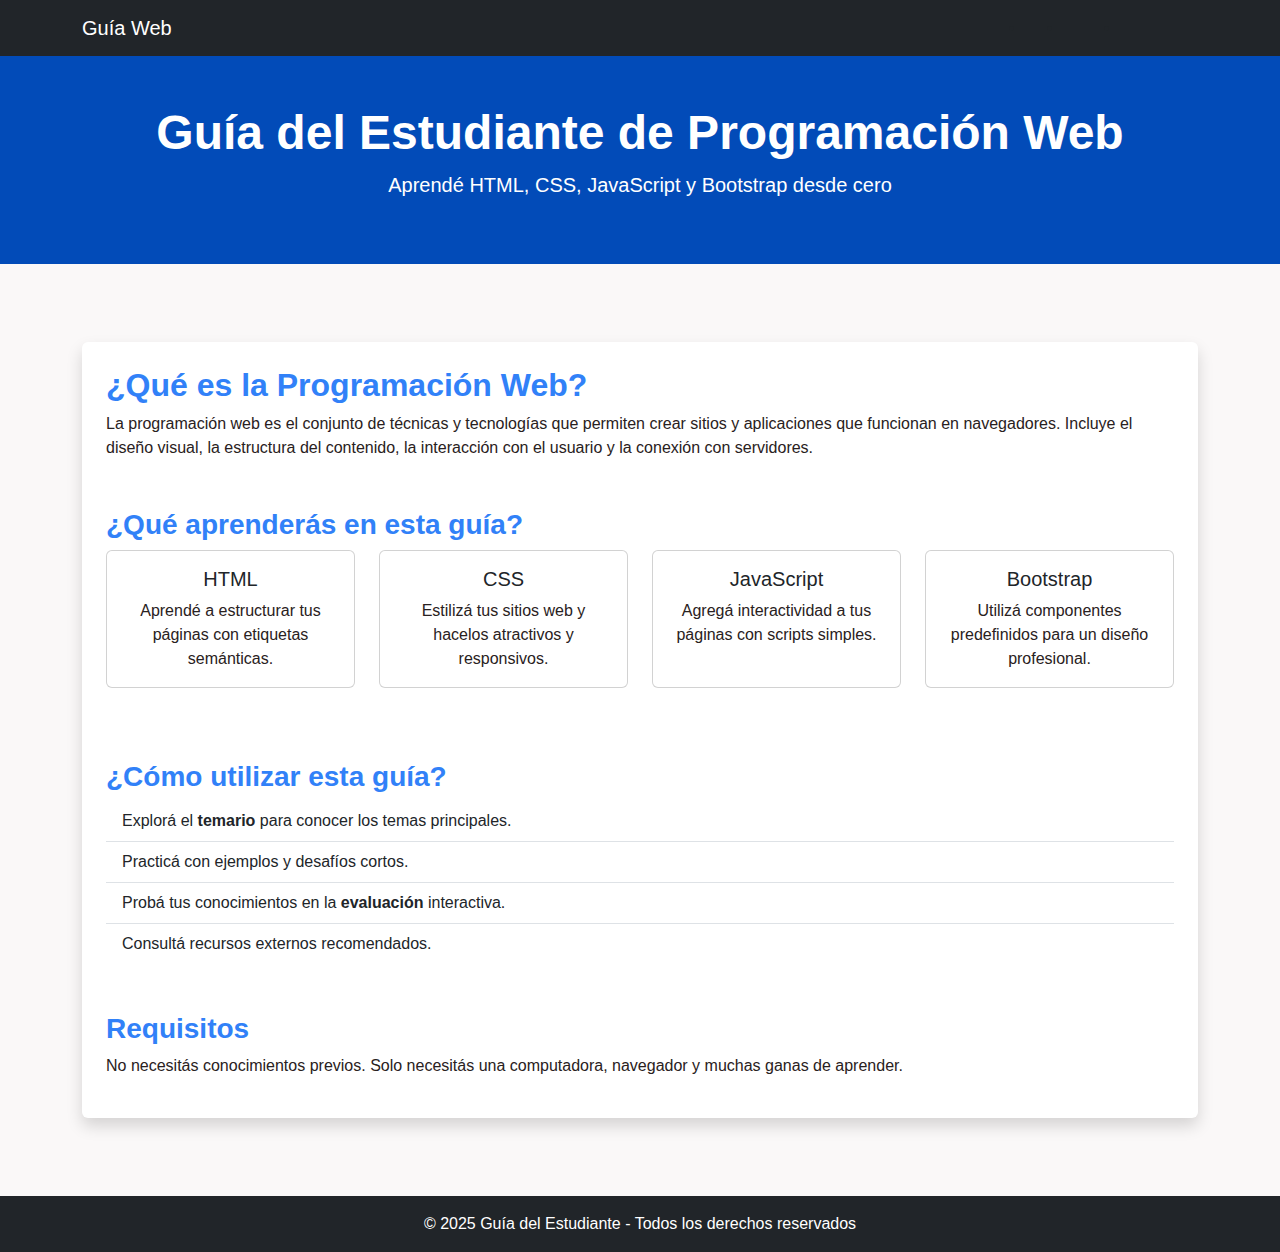
<file: index.html>
<!DOCTYPE html>
<html lang="es">
<head>
  <meta charset="UTF-8">
  <meta name="viewport" content="width=device-width, initial-scale=1.0">
  <title>Guía del Estudiante - Inicio</title>
  <link href="https://cdn.jsdelivr.net/npm/bootstrap@5.1.0/dist/css/bootstrap.min.css" rel="stylesheet"> 
  <link href="assets/css/index.css" rel="stylesheet">
</head>
<body class="d-flex flex-column min-vh-100"> 
  <!-- Barra de navegación con sus respectivos links para los demás archivos -->
  <nav class="navbar navbar-expand-lg navbar-dark bg-dark">
    <div class="container">
      <a class="navbar-brand" href="#">Guía Web</a>
      <button class="navbar-toggler" type="button" data-bs-toggle="collapse" data-bs-target="#navbarNav">
        <span class="navbar-toggler-icon"></span>
      </button>
      <div class="collapse navbar-collapse" id="navbarNav">
        <ul 
          class="navbar-nav ms-auto">
        </ul>
        <li class="nav-item"><a class="nav-link active" href="index.html">Inicio</a></li>
        <li class="nav-item"><a class="nav-link" href="temario.html">Temario</a></li>
        <li class="nav-item"><a class="nav-link" href="evaluacion.html">Evaluación</a></li>
      </div>
    </div>  
  </nav>
  <!-- Header de la página, usando bootstrap y flex para ordenar todo -->
  <header class="text-white text-center py-5">
    <div class="container">
      <h1 class="display-5">Guía del Estudiante de Programación Web</h1>
      <p class="lead">Aprendé HTML, CSS, JavaScript y Bootstrap desde cero</p>
    </div>
  </header>
  <!-- Sección principal de la página,  -->
  <main class="container my-5">
    <article class="bg-white shadow rounded p-4">
      <section class="mb-5">
        <h2>¿Qué es la Programación Web?</h2>
        <p>La programación web es el conjunto de técnicas y tecnologías que permiten crear sitios y aplicaciones que funcionan en navegadores. Incluye el diseño visual, la estructura del contenido, la interacción con el usuario y la conexión con servidores.</p>
      </section>
      <section class="mb-5">
        <h3>¿Qué aprenderás en esta guía?</h3>
        <div class="row text-center">
          <div class="col-md-3 mb-4">
            <div class="card h-100">
              <div class="card-body">
                <h5 class="card-title">HTML</h5>
                <p class="card-text">Aprendé a estructurar tus páginas con etiquetas semánticas.</p>
              </div>
            </div>
          </div>
          <div class="col-md-3 mb-4">
            <div class="card h-100">
              <div class="card-body">
                <h5 class="card-title">CSS</h5>
                <p class="card-text">Estilizá tus sitios web y hacelos atractivos y responsivos.</p>
              </div>
            </div>
          </div>
          <div class="col-md-3 mb-4">
            <div class="card h-100">
              <div class="card-body">
                <h5 class="card-title">JavaScript</h5>
                <p class="card-text">Agregá interactividad a tus páginas con scripts simples.</p>
              </div>
            </div>
          </div>
          <div class="col-md-3 mb-4">
            <div class="card h-100">
              <div class="card-body">
                <h5 class="card-title">Bootstrap</h5>
                <p class="card-text">Utilizá componentes predefinidos para un diseño profesional.</p>
              </div>
            </div>
          </div>
        </div>
      </section>
    <section class="mb-5">
    <h3>¿Cómo utilizar esta guía?</h3>
    <ul class="list-group list-group-flush">
      <li class="list-group-item">Explorá el <strong>temario</strong> para conocer los temas principales.</li>
      <li class="list-group-item">Practicá con ejemplos y desafíos cortos.</li>
      <li class="list-group-item">Probá tus conocimientos en la <strong>evaluación</strong> interactiva.</li>
      <li class="list-group-item">Consultá recursos externos recomendados.</li>
    </ul>
    </section>
  <section>
    <h3>Requisitos</h3>
    <p>No necesitás conocimientos previos. Solo necesitás una computadora, navegador y muchas ganas de aprender.</p>
  </section>
    </article>
</main>
<!-- Sección del footer de la página, con color de fondo igual al del navbar -->
  <footer class="bg-light text-center py-3 mt-auto bg-dark text-white">
    <div class="container">
      <p class="mb-0">&copy; 2025 Guía del Estudiante - Todos los derechos reservados</p>
    </div>
  </footer>
  <script src="https://cdn.jsdelivr.net/npm/bootstrap@5.3.6/dist/js/bootstrap.bundle.min.js"></script>
</body>
</html>
</file>
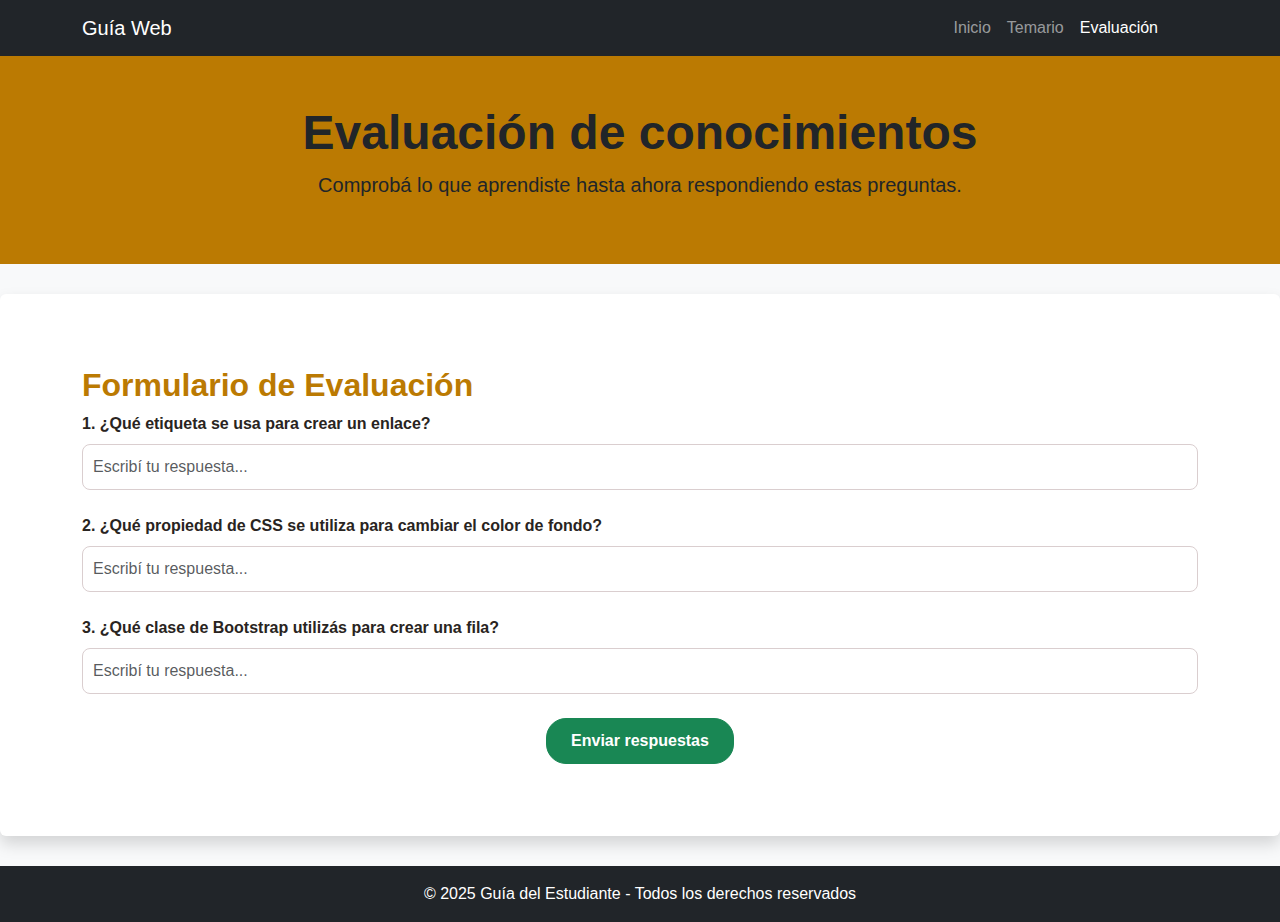
<file: evaluacion.html>
<!DOCTYPE html>
<html lang="es">
<head>
  <meta charset="UTF-8">
  <meta name="viewport" content="width=device-width, initial-scale=1.0"/>
  <title>Guía del Estudiante - Evaluación</title>
  <link href="https://cdn.jsdelivr.net/npm/bootstrap@5.1.0/dist/css/bootstrap.min.css" rel="stylesheet">
  <link href="assets/css/evaluacion.css" rel="stylesheet">
</head>
<body>
  <nav class="navbar navbar-expand-lg navbar-dark bg-dark">
      <!-- Barra de navegación con sus respectivos links para los demás archivos -->
    <div class="container">
      <a class="navbar-brand" href="#">Guía Web</a>
      <button class="navbar-toggler" type="button" data-bs-toggle="collapse" data-bs-target="#navbarNav">
        <span class="navbar-toggler-icon"></span>
      </button>
      <div class="collapse navbar-collapse" id="navbarNav">
        <ul class="navbar-nav ms-auto">
          <li class="nav-item"><a class="nav-link" href="index.html">Inicio</a><li>
          <li class="nav-item"><a class="nav-link" href="temario.html">Temario</a><li>
          <li class="nav-item"><a class="nav-link active" href="evaluacion.html">Evaluación</a><li>
        <ul>
      </div>
    </div>
  </nav>
    <!-- Header de la página, usando bootstrap y flex para ordenar todo -->
    <header class="text-dark text-center py-5">
    <div class="contenedor">
      <h1 class="display-5">Evaluación de conocimientos</h1>
      <p class="lead">Comprobá lo que aprendiste hasta ahora respondiendo estas preguntas.</p>
    </div>
  </header>
  <article class="bg-white shadow rounded p-4">
  <main class="container my-5">
<!-- Sección principal de la página -->
      <h2>Formulario de Evaluación</h2>
      <forms>
        <div class="mb-4">
          <label class="form-label fw-bold">1. ¿Qué etiqueta se usa para crear un enlace?</label>
          <input type="text" class="form-control" placeholder="Escribí tu respuesta...">
        </div>
        <div class="mb-4">
          <label class="form-label fw-bold">2. ¿Qué propiedad de CSS se utiliza para cambiar el color de fondo?</label>
          <input type="text" class="form-control" placeholder="Escribí tu respuesta...">
        </div>
        <div class="mb-4">
          <label class="form-label fw-bold">3. ¿Qué clase de Bootstrap utilizás para crear una fila?</label>
          <input type="text" class="form-control" placeholder="Escribí tu respuesta...">
        </div>
        <div class="text-center">
          <button type="submit" class="btn btn-success px-4">Enviar respuestas</button>
        </div>
      </forms>
    </article>
  </main>
  <footer class="bg-light text-center py-3 mt-auto bg-dark text-white">
    <!-- Sección del footer de la página, con color de fondo igual al del navbar -->
    <p class="mb-0">&copy; 2025 Guía del Estudiante - Todos los derechos reservados</p>
  </footer>
<script src="https://cdn.jsdelivr.net/npm/bootstrap@5.3.6/dist/js/bootstrap.bundle.min.js"></script>
</body>
</html>
</file>
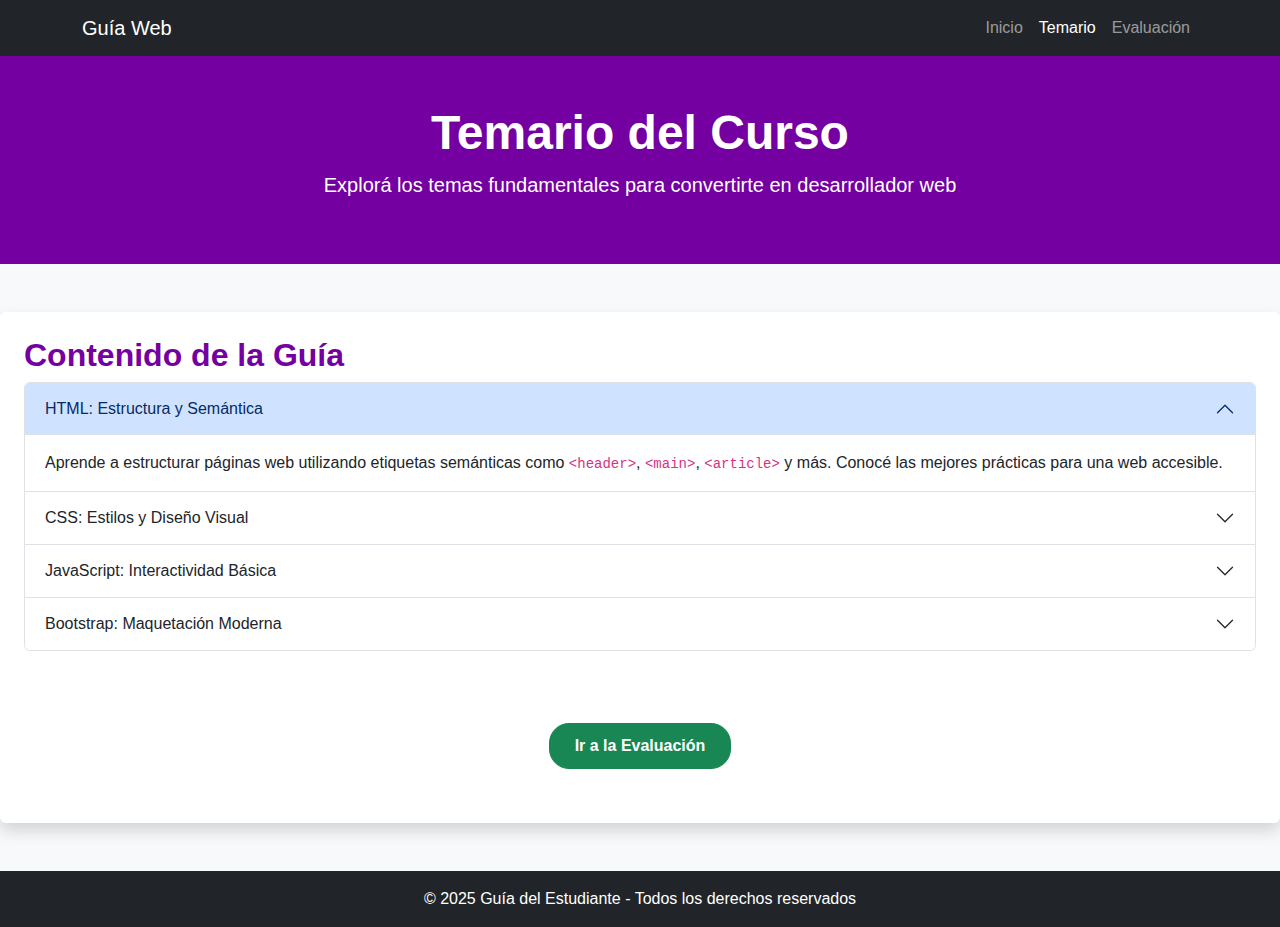
<file: temario.html>
<!DOCTYPE html>
<html lang="es">
<head>
  <meta charset="UTF-8">
  <meta name="viewport" content="width=device-width, initial-scale=1.0">
  <title>Guía del Estudiante - Temario</title>
  <link href="https://cdn.jsdelivr.net/npm/bootstrap@5.1.0/dist/css/bootstrap.min.css" rel="stylesheet">
  <link href="assets/css/temario.css" rel="stylesheet">
</head>
<body class="flex-column min-vh-50">
  <nav class="navbar navbar-expand-lg navbar-dark bg-dark">
      <!-- Barra de navegación con sus respectivos links para los demás archivos -->
    <div class="container">
      <a class="navbar-brand" href="#">Guía Web</a>
      <button class="navbar-toggler" type="button" data-bs-toggle="collapse" data-bs-target="#navbarNav">
        <span class="navbar-toggler-icon"></span>
      </button>
      <div class="collapse navbar-collapse" id="navbarNav">
        <ul class="navbar-nav ms-auto">
          <li class="nav-item"><a class="nav-link" href="index.html">Inicio</a></li>
          <li class="nav-item"><a class="nav-link active" href="temario.html">Temario</a></li>
          <li class="nav-item"><a class="nav-link" href="evaluacion.html">Evaluación</a></li>
        </ul>
      </div>
    </div>
  </nav>
    <!-- Header de la página, usando bootstrap y flex para ordenar todo -->
  <header class="text-white text-center py-5">
    <div class="container">
      <h1 class="display-5">Temario del Curso</h1>
      <p class="lead">Explorá los temas fundamentales para convertirte en desarrollador web</p>
    </div>
  </header>
  <main class="cotainer my-5">
    <!-- Sección principal de la página -->
    <article class="bg-white shadow rounded p-4">
      <section class="mb-5">
        <h2>Contenido de la Guía</h2>
        <div class="accordion" id="temarioAccordion">
          <div class="accordion-item">
            <h2 class="accordion-header" id="headingHTML">
              <button class="accordion-button" type="button" data-bs-toggle="collapse" data-bs-target="#collapseHTML">
                HTML: Estructura y Semántica
              </button>
            </h2>
            <div id="collapseHTML" class="accordion-collapse collapse show">
              <div class="accordion-body">
                Aprende a estructurar páginas web utilizando etiquetas semánticas como <code>&lt;header&gt;</code>, <code>&lt;main&gt;</code>, <code>&lt;article&gt;</code> y más. Conocé las mejores prácticas para una web accesible.
              </div>
            </div>
          </div>
          <div class="accordion-item">
            <h2 class="accordion-header" id="headingCSS">
              <button class="accordion-button collapsed" type="button" data-bs-toggle="collapse" data-bs-target="#collapseCSS">
                CSS: Estilos y Diseño Visual
              </button>
            </h2>
            <div id="collapseCSS" class="accordion-collapse collapse">
              <p class="accordion-body">
                Aplicá estilos a tus sitios web con propiedades como <code>color</code>, <code>font-size</code>, <code>margin</code> y <code>padding</code>. Aprendé sobre <strong>selectores</strong>, <strong>clases</strong> y <strong>responsividad</strong>.
              </p>
            </div>
          </div>
          <div class="accordion-item">
            <h2 class="accordion-header" id="headingJS">
              <button class="accordion-button collapsed" type="button" data-bs-toggle="collapse" data-bs-target="#collapseJS">
                JavaScript: Interactividad Básica
              </button>
            </h2>
            <div id="collapseJS" class="accordion-collapse collapse">
              <p class="accordion-body">
                Incorporá lógica a tus sitios con JavaScript. Aprendé a manipular el DOM, responder a eventos y mostrar mensajes interactivos en pantalla.
              </p>
            </div>
          </div>
          <div class="accordion-item">
            <h2 class="accordion-header" id="headingBootstrap">
              <button class="accordion-button collapsed" type="button" data-bs-toggle="collapse" data-bs-target="#collapseBootstrap">
                Bootstrap: Maquetación Moderna
              </button>
            </h2>
            <div id="collapseBootstrap" class="accordion-collapse collapse">
              <p class="accordion-body">
                Descubrí cómo utilizar el framework Bootstrap para diseñar interfaces responsivas rápidamente usando clases como <code>.container</code>, <code>.row</code>, <code>.col</code>, y componentes como botones, tarjetas y acordeones.
              </p>
            </div>
          </div>
        </section>
      </div>
    <section class="text-center">
        <article>
        <a href="evaluacion.html" class="btn btn-success mt-4">Ir a la Evaluación</a>
    </article>
    </section>
  </main>
  <footer class="bg-light text-center py-3 bg-dark text-white">
    <!-- Sección del footer de la página, con color de fondo igual al del navbar -->
    <p class="mb-0">&copy; 2025 Guía del Estudiante - Todos los derechos reservados</p>
  </footer>
  <script src="https://cdn.jsdelivr.net/npm/bootstrap@5.3.6/dist/js/bootstrap.bundle.min.js"></script>
</body>
</html>
</file>
<file: assets/css/index.css>
/* ==== Estilo general ==== */
body {
  font-family: "Segoe UI", sans-serif;
  background-color: #faf8f8;
}

/* ==== Navbar ==== */
.navbar-nav .nav-link:hover {
  color: #024bb8;
}

/* ==== Header ==== */
header {
  background-color: #024bb8;
}

header h1 {
  font-weight: bold !important;
}

/* ==== Artículos ==== */
article {
  margin: 30px auto;
}

/* ==== Títulos y subtítulos ==== */
article h2,
article h3 {
  color: #3181f8;
  font-weight: bold;
}

/* ==== Párrafos ==== */
article p {
  color: #292121;
  font-size: 1rem;
}

/* ==== Footer ==== */
footer {
  background-color: #212529;
  text-align: center;
  padding: 15px 0;
  margin-top: auto;
}
</file>
<file: assets/css/evaluacion.css>
/* ==== Estilo general ==== */
body {
  font-family: "Segoe UI", sans-serif;
  background-color: #f8f9fa;
}

/* ==== Navbar ==== */
.navbar-nav .nav-link:hover {
  color: #bb7a02;
}

/* ==== Header ==== */
header {
  background-color: #bb7a02;
}

header h1 {
  font-weight: bold !important;
}

/* ==== Artículos ==== */
article {
  margin: 30px auto;
}

/* ==== Títulos y subtítulos ==== */
article h2,
article h3 {
  color: #bb7a02;
  font-weight: bold;
}

/* ==== Labels ==== */
article label {
  color: #292421;
  font-size: 1rem;
}

/* ==== Formularios ==== */
input.form-control {
  border-radius: 8px;
  padding: 10px;
  border: 1px solid #dacecf;
}

/* ==== Botones ==== */
.btn {
  border-radius: 20px;
  padding: 10px 25px;
  font-weight: bold;
}

/* ==== Footer ==== */
footer {
  background-color: #212529;
  text-align: center;
  padding: 15px 0;
  margin-top: auto;
}
</file>
<file: assets/css/temario.css>
/* ==== Estilo general ==== */
body {
  font-family: "Segoe UI", sans-serif;
  background-color: #f8f9fa;
}

/* ==== Navbar ==== */
.navbar-nav .nav-link:hover {
  color: #7400a1;
}

/* ==== Header ==== */
header {
  background-color: #7400a1;
}

header h1 {
  font-weight: bold !important;
}

/* ==== Artículos ==== */
article {
  margin: 30px auto;
}

/* ==== Títulos y subtítulos ==== */
article h2,
article h3 {
  color: #7400a1;
  font-weight: bold;
}

/* ==== Párrafos ==== */
article p {
  color: #49105f;
  font-size: 1rem;
}

/* ==== Botones ==== */
.btn {
  border-radius: 20px;
  padding: 10px 25px;
  font-weight: bold;
}

/* ==== Footer ==== */
footer {
  background-color: #212529;
  text-align: center;
  padding: 15px 0;
  margin-top: auto;
}
</file>
